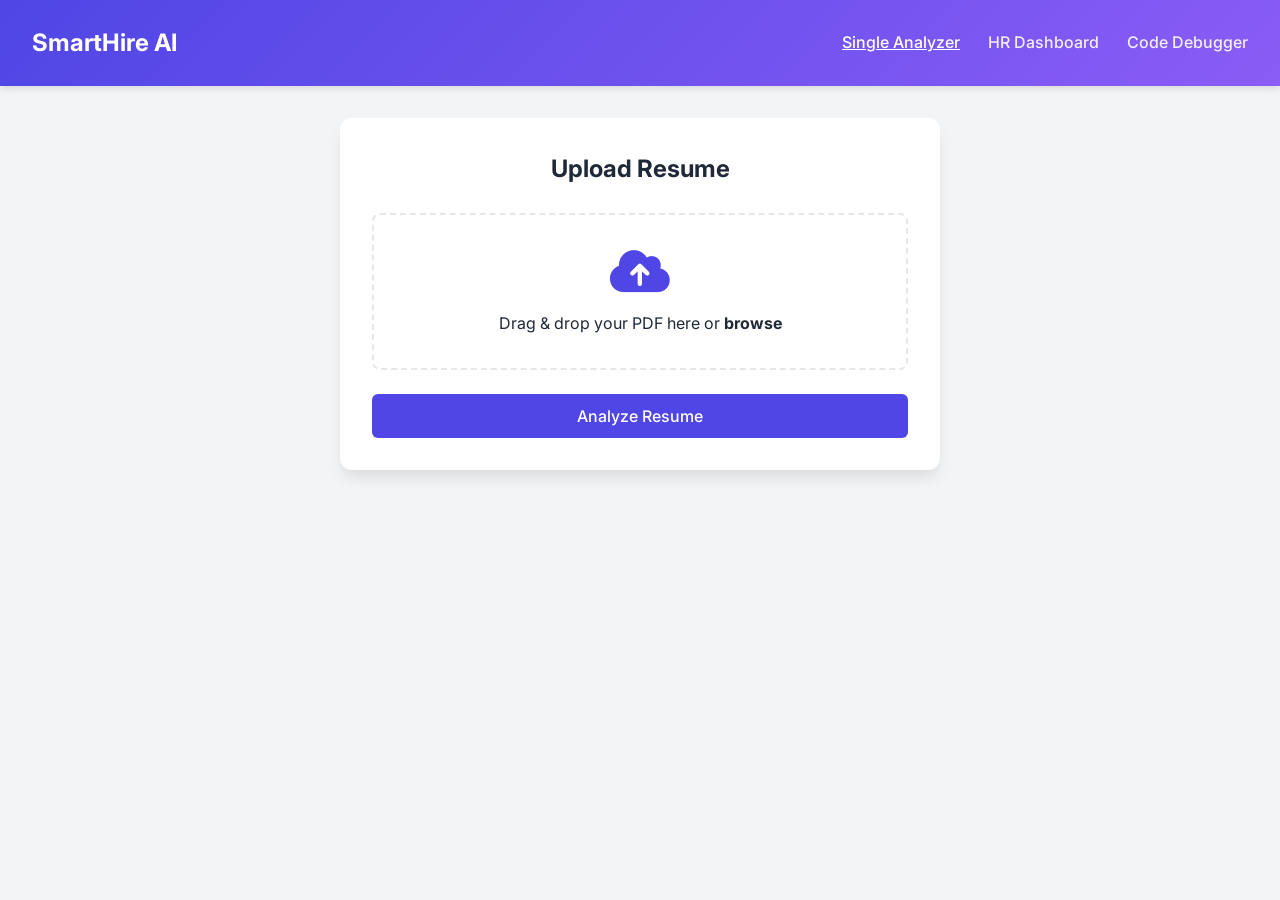
<file: frontend/index.html>
<!DOCTYPE html>
<html lang="en">
<head>
    <meta charset="UTF-8">
    <meta name="viewport" content="width=device-width, initial-scale=1.0">
    <title>SmartHire AI - Single Resume Analysis</title>
    <link rel="stylesheet" href="style.css">
    <!-- FontAwesome for icons -->
    <link rel="stylesheet" href="https://cdnjs.cloudflare.com/ajax/libs/font-awesome/6.4.0/css/all.min.css">
</head>
<body>
    <header>
        <h1>SmartHire AI</h1>
        <nav>
            <a href="index.html" class="active">Single Analyzer</a>
            <a href="hr.html">HR Dashboard</a>
            <a href="dashboard.html">Code Debugger</a>
        </nav>
    </header>

    <main>
        <div class="container" id="upload-container">
            <h2 class="title">Upload Resume</h2>
            <div class="error-msg" id="error-box"></div>
            
            <form id="upload-form">
                <div class="upload-area" id="drop-zone" onclick="document.getElementById('file-input').click()">
                    <i class="fa-solid fa-cloud-arrow-up fa-3x" style="color: var(--primary); margin-bottom: 1rem;"></i>
                    <p>Drag & drop your PDF here or <strong>browse</strong></p>
                    <input type="file" id="file-input" accept="application/pdf">
                </div>
                <p id="file-name" style="text-align: center; margin-bottom: 1rem; color: var(--text-muted); font-size: 0.875rem;"></p>
                <button type="submit" class="btn" id="submit-btn">
                    Analyze Resume <div class="spinner" id="spinner"></div>
                </button>
            </form>
        </div>

        <div id="results-container" style="display: none; margin-top: 2rem;">
            <button class="btn" style="width: auto; margin-bottom: 1rem; background: var(--text-muted);" onclick="resetView()">
                <i class="fa-solid fa-arrow-left"></i> Analyze Another
            </button>
            <h2 class="title">Analysis Result</h2>
            <div class="results-grid" id="results-grid">
                <!-- Result card will be injected here -->
            </div>
        </div>

        <!-- Candidate Profile Modal -->
        <div class="modal-overlay" id="candidate-modal">
            <div class="modal-content">
                <button class="close-btn" onclick="closeModal()"><i class="fa-solid fa-xmark"></i></button>
                <div id="modal-body"></div>
            </div>
        </div>
    </main>

    <script src="script.js"></script>
</body>
</html>
</file>
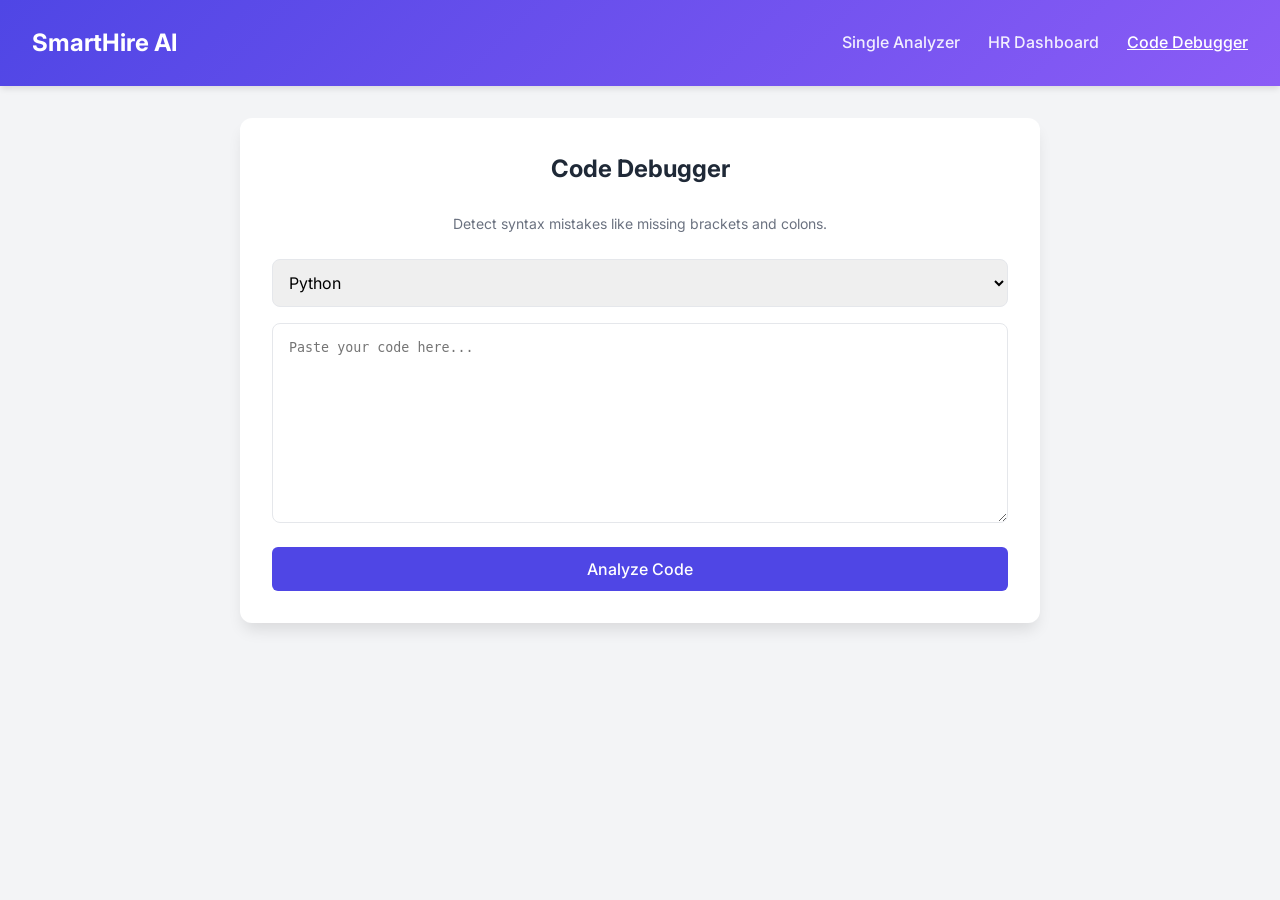
<file: frontend/dashboard.html>
<!DOCTYPE html>
<html lang="en">
<head>
    <meta charset="UTF-8">
    <meta name="viewport" content="width=device-width, initial-scale=1.0">
    <title>SmartHire AI - Code Debugger</title>
    <link rel="stylesheet" href="style.css">
    <link rel="stylesheet" href="https://cdnjs.cloudflare.com/ajax/libs/font-awesome/6.4.0/css/all.min.css">
</head>
<body>
    <header>
        <h1>SmartHire AI</h1>
        <nav>
            <a href="index.html">Single Analyzer</a>
            <a href="hr.html">HR Dashboard</a>
            <a href="dashboard.html" class="active">Code Debugger</a>
        </nav>
    </header>

    <main>
        <div class="container" style="max-width: 800px;">
            <h2 class="title">Code Debugger</h2>
            <p style="text-align: center; color: var(--text-muted); margin-bottom: 1.5rem; font-size: 0.875rem;">Detect syntax mistakes like missing brackets and colons.</p>
            
            <div class="error-msg" id="debug-error-box"></div>
            
            <form id="debug-form">
                <select id="language-select">
                    <option value="python">Python</option>
                    <option value="javascript">JavaScript</option>
                </select>
                
                <div class="textarea-container">
                    <textarea id="code-input" placeholder="Paste your code here..."></textarea>
                </div>
                
                <button type="submit" class="btn" id="debug-submit-btn">
                    Analyze Code <div class="spinner" id="debug-spinner"></div>
                </button>
            </form>
            
            <div id="debug-results" class="debug-results">
                <h3 id="debug-message" style="margin-bottom: 0.5rem; font-size: 1.125rem;"></h3>
                <ul id="debug-errors-list" style="margin-left: 1.5rem; font-size: 0.875rem; margin-bottom: 1rem;"></ul>
                <div id="debug-fixes-container" style="display: none;">
                    <strong>Suggested Fixes:</strong>
                    <ul id="debug-fixes-list" style="margin-left: 1.5rem; font-size: 0.875rem;"></ul>
                </div>
            </div>
        </div>
    </main>

    <script src="script.js"></script>
</body>
</html>
</file>
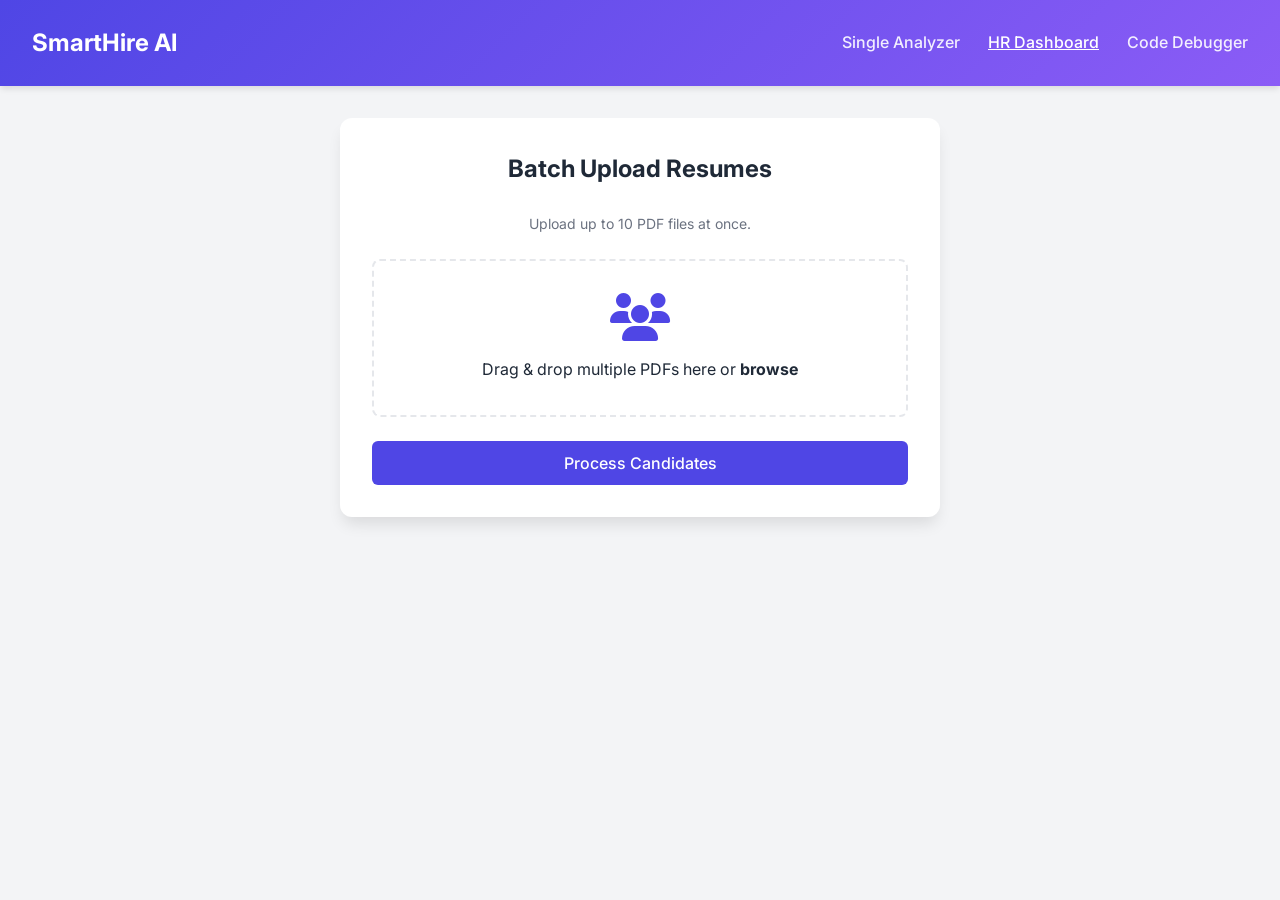
<file: frontend/hr.html>
<!DOCTYPE html>
<html lang="en">
<head>
    <meta charset="UTF-8">
    <meta name="viewport" content="width=device-width, initial-scale=1.0">
    <title>SmartHire AI - HR Multi Resume Analyzer</title>
    <link rel="stylesheet" href="style.css">
    <link rel="stylesheet" href="https://cdnjs.cloudflare.com/ajax/libs/font-awesome/6.4.0/css/all.min.css">
</head>
<body>
    <header>
        <h1>SmartHire AI</h1>
        <nav>
            <a href="index.html">Single Analyzer</a>
            <a href="hr.html" class="active">HR Dashboard</a>
            <a href="dashboard.html">Code Debugger</a>
        </nav>
    </header>

    <main>
        <div class="container" id="upload-container">
            <h2 class="title">Batch Upload Resumes</h2>
            <p style="text-align: center; color: var(--text-muted); margin-bottom: 1.5rem; font-size: 0.875rem;">Upload up to 10 PDF files at once.</p>
            <div class="error-msg" id="error-box"></div>
            
            <form id="hr-upload-form">
                <div class="upload-area" id="drop-zone" onclick="document.getElementById('file-input').click()">
                    <i class="fa-solid fa-users fa-3x" style="color: var(--primary); margin-bottom: 1rem;"></i>
                    <p>Drag & drop multiple PDFs here or <strong>browse</strong></p>
                    <input type="file" id="file-input" accept="application/pdf" multiple>
                </div>
                <p id="file-name" style="text-align: center; margin-bottom: 1rem; color: var(--text-muted); font-size: 0.875rem;"></p>
                <button type="submit" class="btn" id="submit-btn">
                    Process Candidates <div class="spinner" id="spinner"></div>
                </button>
            </form>
        </div>

        <div id="results-container" style="display: none; margin-top: 2rem;">
            <div style="display: flex; justify-content: space-between; align-items: center; margin-bottom: 1rem;">
                <h2 class="title" style="margin-bottom: 0;">Top Candidates</h2>
                <button class="btn" style="width: auto; background: var(--text-muted);" onclick="resetView()">
                    <i class="fa-solid fa-arrow-left"></i> Upload More
                </button>
            </div>
            
            <div class="hr-layout">
                <!-- Filter Sidebar -->
                <div class="filter-sidebar">
                    <h3 style="margin-bottom: 1.5rem; border-bottom: 1px solid var(--border); padding-bottom: 0.5rem;">Filters</h3>
                    
                    <div class="filter-group">
                        <label for="filter-role">Role</label>
                        <select id="filter-role">
                            <option value="All">All Roles</option>
                            <option value="Frontend">Frontend</option>
                            <option value="Backend">Backend</option>
                            <option value="Full Stack">Full Stack</option>
                            <option value="Data">Data</option>
                            <option value="ML">ML</option>
                        </select>
                    </div>

                    <div class="filter-group">
                        <label for="filter-score">Minimum Score: <span id="score-val">0</span></label>
                        <input type="range" id="filter-score" min="0" max="100" value="0">
                    </div>

                    <div class="filter-group filter-checkboxes" id="filter-skills">
                        <label>Skills (Any)</label>
                        <label><input type="checkbox" value="Python"> Python</label>
                        <label><input type="checkbox" value="JavaScript"> JavaScript</label>
                        <label><input type="checkbox" value="React"> React</label>
                        <label><input type="checkbox" value="Django"> Django</label>
                        <label><input type="checkbox" value="SQL"> SQL</label>
                    </div>

                    <div class="filter-group filter-checkboxes" id="filter-experience">
                        <label>Experience</label>
                        <label><input type="checkbox" value="Project"> Has Project</label>
                        <label><input type="checkbox" value="Internship"> Has Internship</label>
                    </div>
                </div>

                <div class="results-grid" id="results-grid" style="flex: 1; margin-top: 0;">
                    <!-- Result cards will be injected here -->
                </div>
            </div>
        </div>

        <!-- Candidate Profile Modal -->
        <div class="modal-overlay" id="candidate-modal">
            <div class="modal-content">
                <button class="close-btn" onclick="closeModal()"><i class="fa-solid fa-xmark"></i></button>
                <div id="modal-body"></div>
            </div>
        </div>
    </main>

    <script src="script.js"></script>
</body>
</html>
</file>
<file: frontend/style.css>
@import url('https://fonts.googleapis.com/css2?family=Inter:wght@300;400;500;600;700&display=swap');

:root {
    --primary: #4f46e5;
    --primary-hover: #4338ca;
    --secondary: #10b981;
    --background: #f3f4f6;
    --card-bg: #ffffff;
    --text-main: #1f2937;
    --text-muted: #6b7280;
    --border: #e5e7eb;
    --error: #ef4444;
}

* {
    box-sizing: border-box;
    margin: 0;
    padding: 0;
    font-family: 'Inter', sans-serif;
}

body {
    background-color: var(--background);
    color: var(--text-main);
    line-height: 1.6;
    display: flex;
    flex-direction: column;
    min-height: 100vh;
}

header {
    background: linear-gradient(135deg, var(--primary), #8b5cf6);
    color: white;
    padding: 1.5rem 2rem;
    box-shadow: 0 4px 6px -1px rgba(0, 0, 0, 0.1);
    display: flex;
    justify-content: space-between;
    align-items: center;
}

header h1 {
    font-size: 1.5rem;
    font-weight: 700;
}

nav a {
    color: rgba(255, 255, 255, 0.9);
    text-decoration: none;
    margin-left: 1.5rem;
    font-weight: 500;
    transition: color 0.2s;
}

nav a:hover, nav a.active {
    color: white;
    text-decoration: underline;
}

main {
    flex: 1;
    padding: 2rem;
    max-width: 1200px;
    margin: 0 auto;
    width: 100%;
}

.container {
    background: var(--card-bg);
    border-radius: 12px;
    padding: 2rem;
    box-shadow: 0 10px 15px -3px rgba(0, 0, 0, 0.1);
    max-width: 600px;
    margin: 0 auto;
}

.title {
    font-size: 1.5rem;
    margin-bottom: 1.5rem;
    color: var(--text-main);
    text-align: center;
}

.upload-area {
    border: 2px dashed var(--border);
    border-radius: 8px;
    padding: 2rem;
    text-align: center;
    cursor: pointer;
    transition: border-color 0.3s, background-color 0.3s;
    margin-bottom: 1.5rem;
}

.upload-area:hover, .upload-area.dragover {
    border-color: var(--primary);
    background-color: #f8fafc;
}

.upload-area input[type="file"] {
    display: none;
}

.btn {
    background-color: var(--primary);
    color: white;
    border: none;
    padding: 0.75rem 1.5rem;
    border-radius: 6px;
    font-size: 1rem;
    font-weight: 500;
    cursor: pointer;
    transition: background-color 0.2s, transform 0.1s;
    width: 100%;
    display: flex;
    justify-content: center;
    align-items: center;
}

.btn:hover {
    background-color: var(--primary-hover);
}

.btn:active {
    transform: scale(0.98);
}

.spinner {
    border: 3px solid rgba(255,255,255,0.3);
    border-top: 3px solid white;
    border-radius: 50%;
    width: 20px;
    height: 20px;
    animation: spin 1s linear infinite;
    display: none;
    margin-left: 10px;
}

@keyframes spin {
    0% { transform: rotate(0deg); }
    100% { transform: rotate(360deg); }
}

.error-msg {
    color: var(--error);
    background: #fef2f2;
    padding: 0.75rem;
    border-radius: 6px;
    margin-bottom: 1rem;
    display: none;
    text-align: center;
    border: 1px solid #fca5a5;
}

/* Results / Dashboard Grid */
.results-grid {
    display: grid;
    grid-template-columns: repeat(auto-fill, minmax(300px, 1fr));
    gap: 1.5rem;
    margin-top: 2rem;
}

.candidate-card {
    background: var(--card-bg);
    border-radius: 12px;
    padding: 1.5rem;
    box-shadow: 0 4px 6px -1px rgba(0, 0, 0, 0.1);
    border-top: 4px solid var(--primary);
    transition: transform 0.2s, box-shadow 0.2s;
}

.candidate-card:hover {
    transform: translateY(-5px);
    box-shadow: 0 10px 15px -3px rgba(0, 0, 0, 0.15);
}

.card-header {
    display: flex;
    justify-content: space-between;
    align-items: flex-start;
    margin-bottom: 1rem;
}

.candidate-name {
    font-size: 1.25rem;
    font-weight: 700;
    color: var(--text-main);
}

.candidate-role {
    font-size: 0.875rem;
    color: var(--primary);
    font-weight: 600;
    background: #e0e7ff;
    padding: 0.25rem 0.5rem;
    border-radius: 4px;
}

.score-badge {
    background: var(--secondary);
    color: white;
    padding: 0.5rem 0.75rem;
    border-radius: 50px;
    font-weight: 700;
    font-size: 0.875rem;
}

.card-body p {
    font-size: 0.875rem;
    color: var(--text-muted);
    margin-bottom: 0.5rem;
    display: flex;
    align-items: center;
}

.card-body p i {
    margin-right: 0.5rem;
    width: 16px;
}

.skills-tags {
    display: flex;
    flex-wrap: wrap;
    gap: 0.5rem;
    margin-top: 1rem;
}

.skill-tag {
    background: #f3f4f6;
    color: var(--text-main);
    font-size: 0.75rem;
    padding: 0.25rem 0.5rem;
    border-radius: 4px;
    border: 1px solid var(--border);
}

.missing-skills {
    margin-top: 1rem;
    font-size: 0.875rem;
    color: #b45309;
    background: #fffbeb;
    padding: 0.5rem;
    border-radius: 4px;
    border: 1px solid #fde68a;
}

/* Debugger */
.textarea-container {
    margin-bottom: 1rem;
}
textarea {
    width: 100%;
    height: 200px;
    padding: 1rem;
    border: 1px solid var(--border);
    border-radius: 8px;
    font-family: monospace;
    resize: vertical;
}

select {
    width: 100%;
    padding: 0.75rem;
    margin-bottom: 1rem;
    border: 1px solid var(--border);
    border-radius: 8px;
    font-size: 1rem;
}

.debug-results {
    margin-top: 1rem;
    padding: 1rem;
    border-radius: 8px;
    display: none;
}
.debug-results.success {
    background: #d1fae5;
    color: #065f46;
    border: 1px solid #10b981;
}
.debug-results.error {
    background: #fee2e2;
    color: #991b1b;
    border: 1px solid #ef4444;
}

/* Enhancements */
.score-high { background: #10b981; } /* Green */
.score-medium { background: #f59e0b; } /* Yellow */
.score-low { background: #ef4444; } /* Red */

.candidate-card {
    cursor: pointer;
    border-top: none;
    box-shadow: 0 4px 15px rgba(0,0,0,0.05);
}
.candidate-card:hover {
    transform: translateY(-5px);
    box-shadow: 0 10px 25px rgba(0,0,0,0.1);
}
.card-top-border {
    height: 4px;
    width: 100%;
    border-radius: 12px 12px 0 0;
    margin: -1.5rem -1.5rem 1.5rem -1.5rem;
    width: calc(100% + 3rem);
}

/* Layout with Sidebar */
.hr-layout {
    display: flex;
    gap: 2rem;
    align-items: flex-start;
}
.filter-sidebar {
    width: 250px;
    background: var(--card-bg);
    padding: 1.5rem;
    border-radius: 12px;
    box-shadow: 0 4px 15px rgba(0,0,0,0.05);
    flex-shrink: 0;
}
.filter-group {
    margin-bottom: 1.5rem;
}
.filter-group label {
    display: block;
    font-weight: 600;
    margin-bottom: 0.5rem;
    font-size: 0.875rem;
}
.filter-group select, .filter-group input[type="range"] {
    width: 100%;
}
.filter-checkboxes label {
    display: flex;
    align-items: center;
    font-weight: 400;
    margin-bottom: 0.25rem;
    font-size: 0.875rem;
    gap: 0.5rem;
}

/* Modal */
.modal-overlay {
    position: fixed;
    top: 0; left: 0; right: 0; bottom: 0;
    background: rgba(0,0,0,0.5);
    display: none;
    justify-content: center;
    align-items: center;
    z-index: 1000;
    backdrop-filter: blur(4px);
    opacity: 0;
    transition: opacity 0.3s;
}
.modal-overlay.show {
    display: flex;
    opacity: 1;
}
.modal-content {
    background: var(--card-bg);
    width: 90%;
    max-width: 600px;
    border-radius: 12px;
    padding: 2rem;
    position: relative;
    box-shadow: 0 20px 25px -5px rgba(0,0,0,0.1);
    max-height: 90vh;
    overflow-y: auto;
}
.close-btn {
    position: absolute;
    top: 1rem;
    right: 1rem;
    background: none;
    border: none;
    font-size: 1.5rem;
    cursor: pointer;
    color: var(--text-muted);
}
.decision-badge {
    display: inline-block;
    padding: 0.5rem 1rem;
    border-radius: 50px;
    font-weight: 700;
    font-size: 0.875rem;
    margin-top: 1rem;
    text-transform: uppercase;
}
.decision-hire { background: #d1fae5; color: #065f46; }
.decision-consider { background: #fef3c7; color: #92400e; }
.decision-not { background: #fee2e2; color: #991b1b; }

.suggestion-code {
    background: #1e1e1e;
    color: #d4d4d4;
    padding: 1rem;
    border-radius: 8px;
    font-family: monospace;
    white-space: pre-wrap;
    margin-top: 1rem;
    overflow-x: auto;
}
</file>
